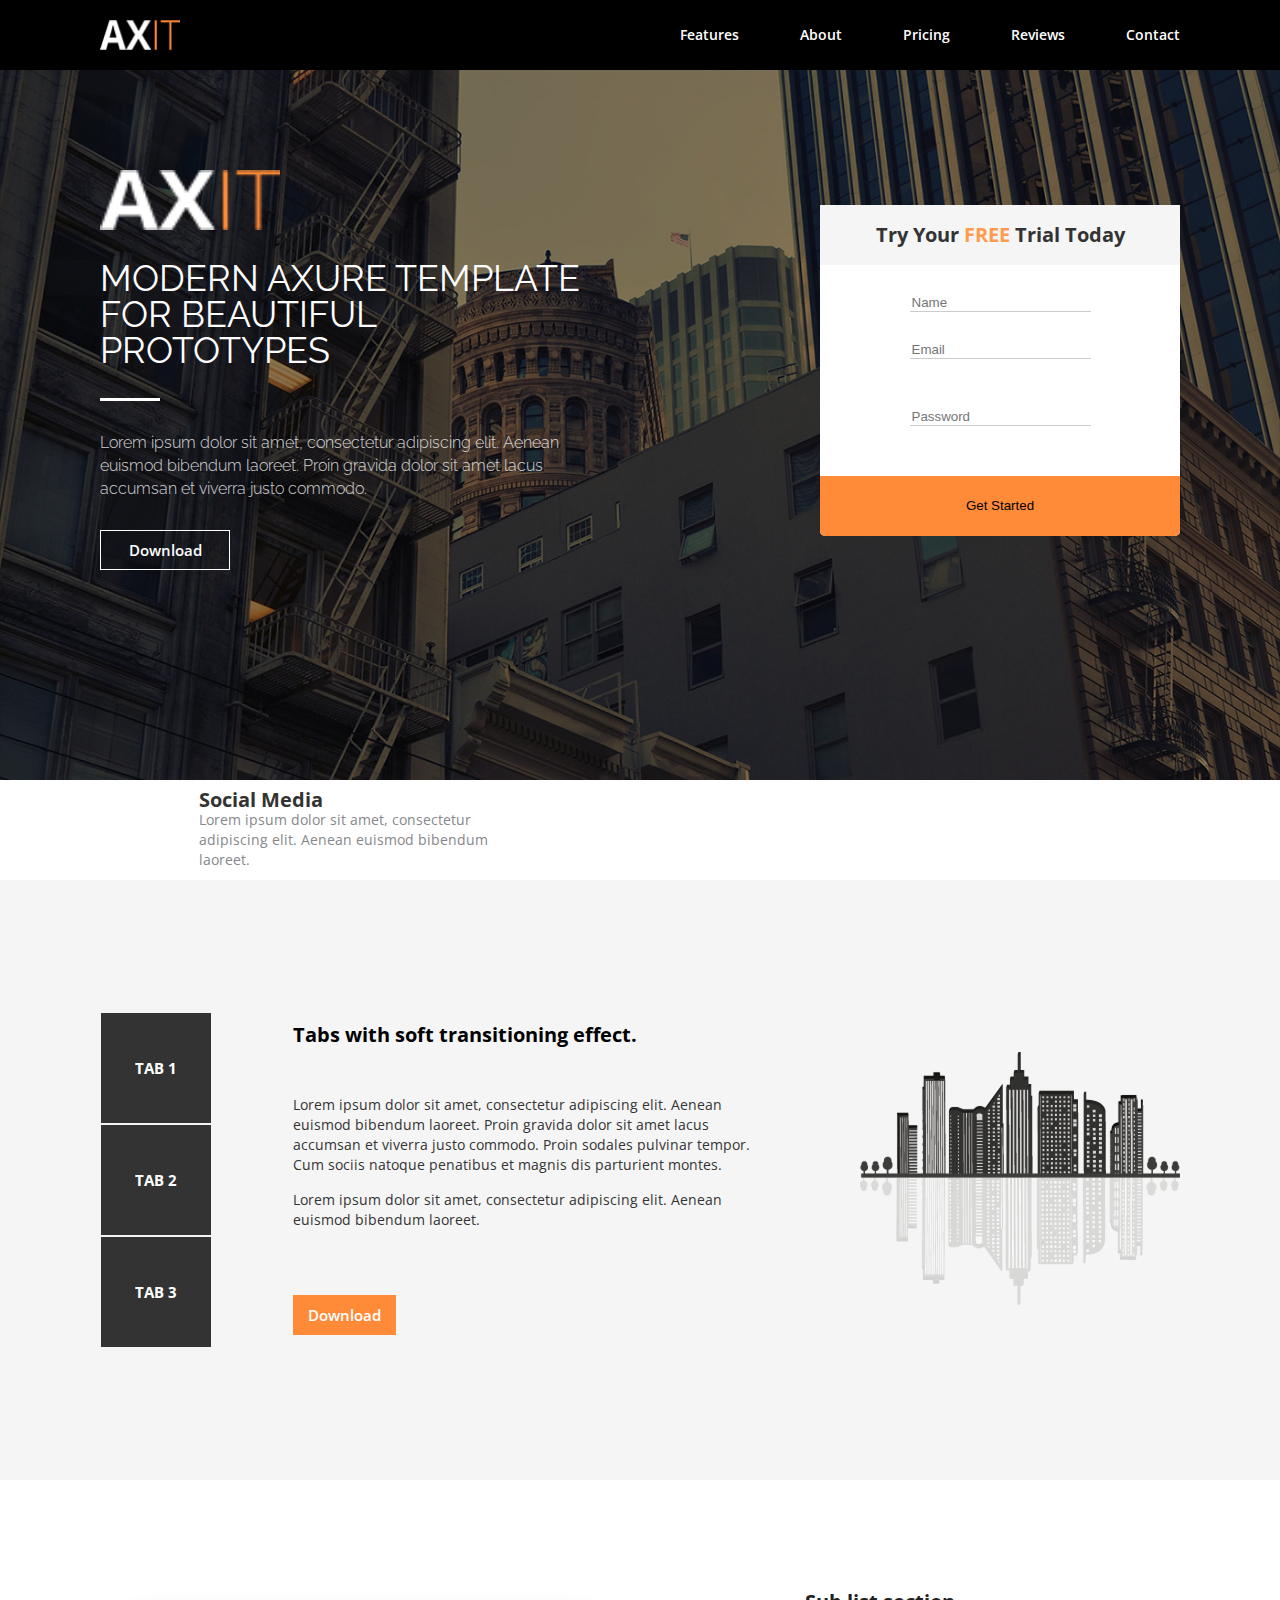
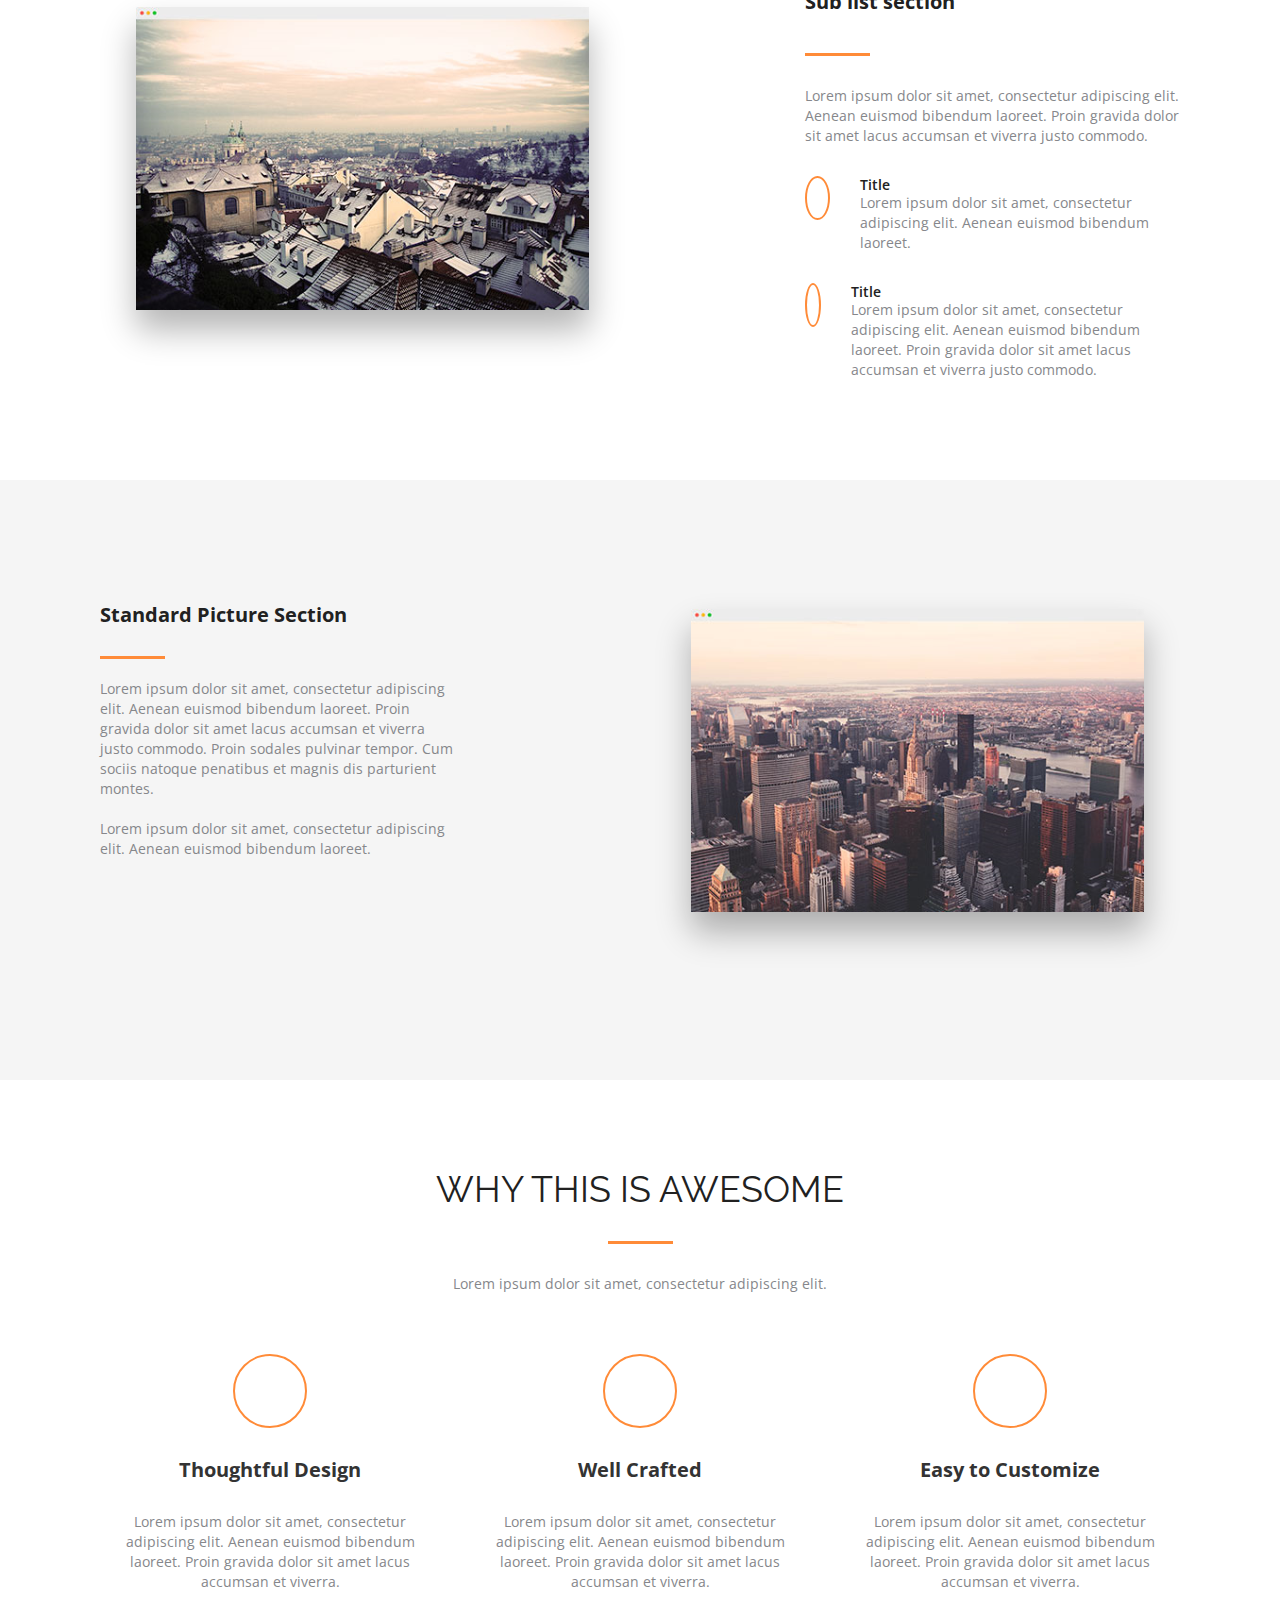
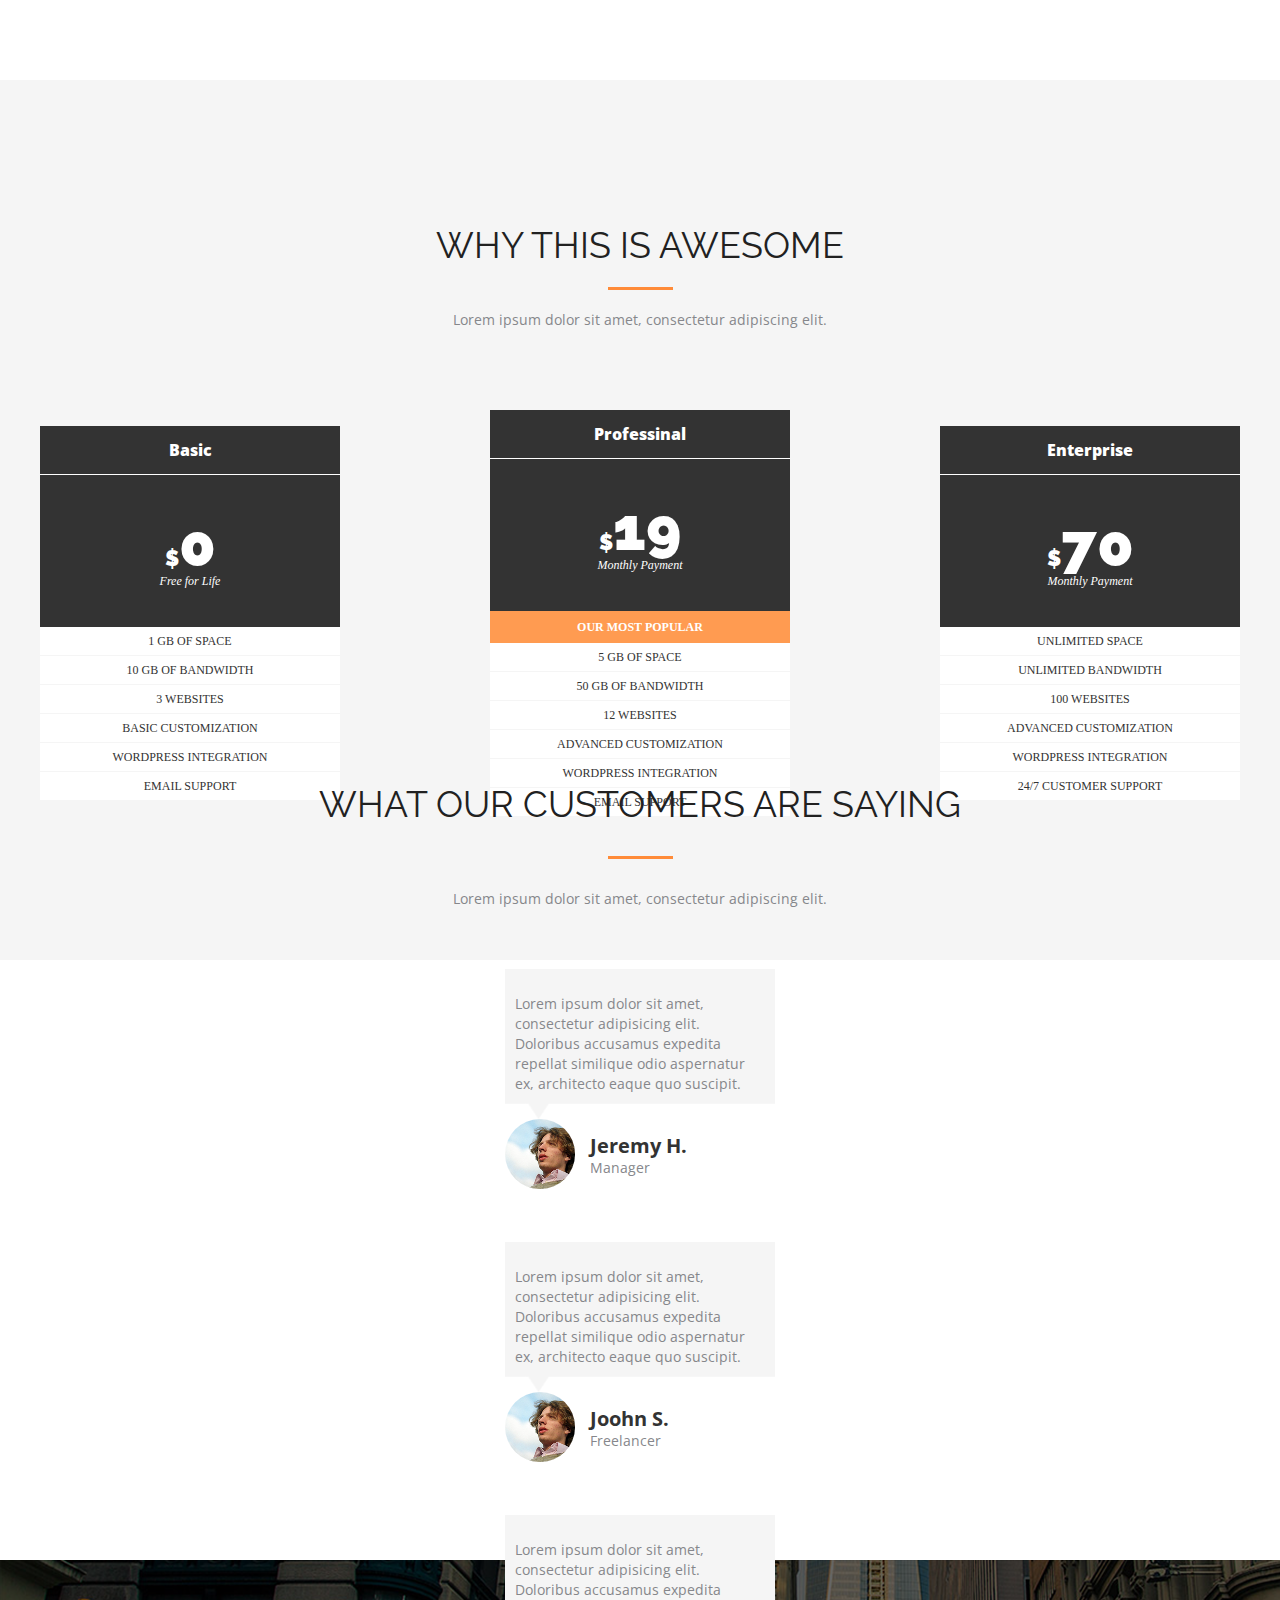
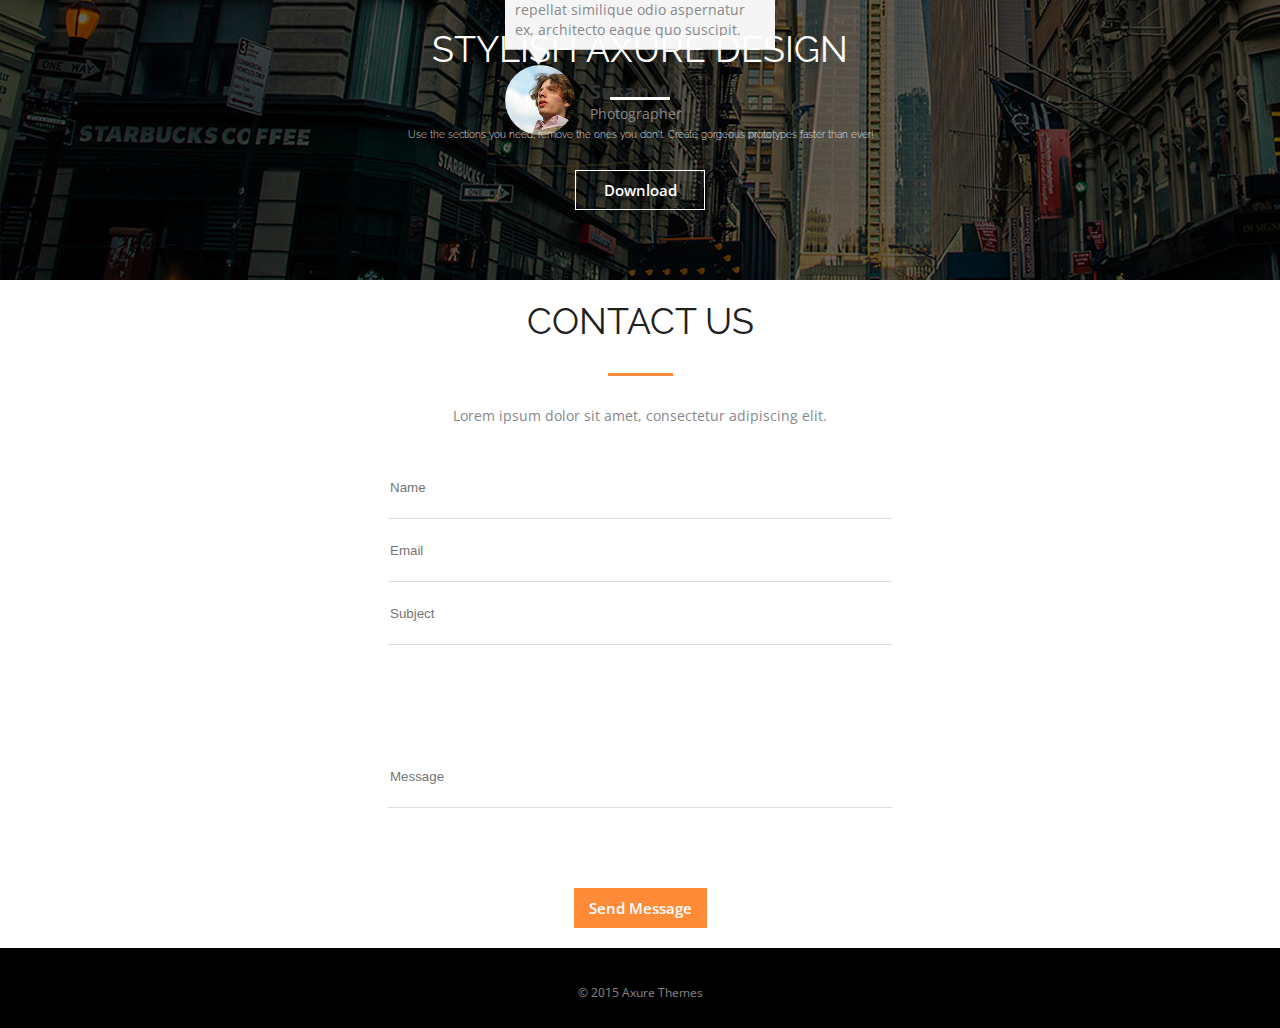
<file: middleExamPrep/index.html>
<!DOCTYPE html>
<html lang="en">

<head>
    <meta charset="UTF-8">
    <meta name="viewport" content="width=device-width, initial-scale=1.0">
    <link rel="stylesheet" href="./reset.css">
    <link rel="stylesheet" href="./style.css">
    <link rel="stylesheet" href="./media.css">

    <link rel="stylesheet" href="https://cdnjs.cloudflare.com/ajax/libs/font-awesome/6.5.2/css/all.min.css"
        integrity="sha512-SnH5WK+bZxgPHs44uWIX+LLJAJ9/2PkPKZ5QiAj6Ta86w+fsb2TkcmfRyVX3pBnMFcV7oQPJkl9QevSCWr3W6A=="
        crossorigin="anonymous" referrerpolicy="no-referrer" />
    <title>AXIT</title>
</head>

<body>
    <header>

        <nav class="navigation ">
            <div class="main-content-container">
                <div class="nav-container">
                    <img src="./assets/images/Logo (2).png" alt="" class="logo">
                    <ul class="navigation-ul">
                        <li class="nav-lis"> <a href="#">Features</a> </li>
                        <li class="nav-lis"><a href="#">About</a></li>
                        <li class="nav-lis"><a href="#">Pricing</a></li>
                        <li class="nav-lis"><a href="#">Reviews</a></li>
                        <li class="nav-lis"><a href="#">Contact</a></li>
                    </ul>
                </div>
            </div>
        </nav>




        <div class="header">
            <div class="main-container">
                <article class="hero-headings">
                    <img src="./assets/images/Logo (2).png" alt="" class="logo-hero-sec">
                    <h1 class="main-heading">MODERN AXURE TEMPLATE FOR BEAUTIFUL PROTOTYPES</h1>
                    <div class="line-item"></div>
                    <p class="hero-paragraph">Lorem ipsum dolor sit amet, consectetur adipiscing elit. Aenean
                        euismod bibendum laoreet. Proin gravida dolor sit amet lacus
                        accumsan et viverra justo commodo.</p>
                    <button class="download-btn">Download</button>

                </article>
                <article class="hero-inputs-free-trial">
                    <div class="inputs-container">
                        <h2 class="free-trial-h2"> Try Your <span class="word-cpecifik-style">FREE </span> Trial Today
                        </h2>
                        <input type="text" placeholder="Name" class="name">
                        <input type="text" placeholder="Email" class="email">
                        <input type="text" placeholder="Password" class="pass">
                        <button class="get-started">Get Started</button>
                    </div>
                </article>
            </div>
        </div>
    </header>
    <div class="hero-section-social-media">
        <div class="social-media-container">
            <div class="social-media-desc">
                <h5 class="soc-media-h5">Social Media</h5>
                <p class="soc-media-p">Lorem ipsum dolor sit amet, consectetur adipiscing elit.
                    Aenean euismod bibendum laoreet.</p>
            </div>
            <div class="social-media-icons">
                <i class="fa-brands fa-facebook-f"></i>
                <i class="fa-brands fa-twitter"></i>
                <i class="fa-brands fa-google-plus-g"></i>
                <i class="fa-brands fa-pinterest"></i>
                <i class="fa-brands fa-square-instagram"></i>
                <i class="fa-brands fa-stumbleupon"></i>
                <i class="fa-solid fa-wifi"></i>
            </div>

        </div>
    </div>
    <section class="section-2">
        <dic class="sec-2-container">
            <div class="tabs-container">
                <div class="square-tab">TAB 1</div>
                <div class="square-tab">TAB 2</div>
                <div class="square-tab">TAB 3</div>
            </div>
            <div class="desc-sec2-widh">
                <h4 class="second-sec-heading">Tabs with soft transitioning effect.</h4>
                <p class="second-sec-parag">Lorem ipsum dolor sit amet, consectetur adipiscing elit. Aenean euismod
                    bibendum laoreet. Proin gravida dolor sit amet lacus accumsan et viverra
                    justo commodo. Proin sodales pulvinar tempor. Cum sociis natoque
                    penatibus et magnis dis parturient montes.</p>
                <p class="second-sec-parag">Lorem ipsum dolor sit amet, consectetur adipiscing elit. Aenean euismod
                    bibendum laoreet.</p>
                <button class="download-second-sec">Download</button>
            </div>
            <div><img src="./assets/images/second-sec-img.png" alt=""></div>
        </dic>
    </section>

    <section class="third-sec">
        <div class="third-sec-container">
            <div class="img-cont">
                <img src="./assets/images/third-sec.png" alt="">
            </div>
            <div class="third-sec-desc">
                <h5 class="title-s3">Sub list section</h5>
                <div class="devider"></div>
                <p class="third-sec-p">
                    Lorem ipsum dolor sit amet, consectetur adipiscing elit. Aenean
                    euismod bibendum laoreet. Proin gravida dolor sit amet lacus
                    accumsan et viverra justo commodo.
                </p>
                <div class="s3-icon">
                    <div class="sircle">
                        <i class="fa-solid fa-cloud-arrow-up"></i>
                    </div>
                    <div class="title-p">
                        <h6 class="title-3s">Title</h6>
                        <p class="third-sec-p">Lorem ipsum dolor sit amet, consectetur adipiscing elit.
                            Aenean euismod bibendum laoreet.</p>
                    </div>
                </div>
                <div class="s3-icon">
                    <div class="sircle">
                        <i class="fa-solid fa-cloud-arrow-down"></i>
                    </div>
                    <div class="title-p">
                        <h6 class="title-3s">Title</h6>
                        <p class="third-sec-p">Lorem ipsum dolor sit amet, consectetur adipiscing elit.
                            Aenean euismod bibendum laoreet. Proin gravida dolor
                            sit amet lacus accumsan et viverra justo commodo.</p>
                    </div>
                </div>

            </div>
        </div>
    </section>
    <section class="forth">
        <div class="flex-start-needed">

            <div class="fourth-sec-des">

                <h5 class="s4-title">Standard Picture Section </h5>
                <div class="devider"></div>
                <p class="s4-p">
                    Lorem ipsum dolor sit amet, consectetur adipiscing elit. Aenean
                    euismod bibendum laoreet. Proin gravida dolor sit amet lacus accumsan
                    et viverra justo commodo. Proin sodales pulvinar tempor. Cum sociis
                    natoque penatibus et magnis dis parturient montes.

                </p>
                <p class="s4-p"> Lorem ipsum dolor sit amet, consectetur adipiscing elit. Aenean euismod
                    bibendum laoreet.</p>


            </div>
            <img src="./assets/images/fourth-sec.png" alt="">
        </div>
        </div>
    </section>
    <section class="fifth">

        <h3 class="fifth-s-h">why this is awesome</h3>
        <div class="devider"></div>
        <p class="s4-p">Lorem ipsum dolor sit amet, consectetur adipiscing elit.</p>
        <div class="fifth-sec-articles">
            <article class="fifth-s-a">
                <div class="sirce-fifth">
                    <i class="fa-regular fa-lightbulb  icon"></i>
                </div>
                <h5 class="art-heading">Thoughtful Design</h5>
                <p class="s4-p">Lorem ipsum dolor sit amet, consectetur adipiscing
                    elit. Aenean euismod bibendum laoreet. Proin gravida
                    dolor sit amet lacus accumsan et viverra.</p>
            </article>
            <article class="fifth-s-a">
                <div class="sirce-fifth">
                    <i class="fa-regular fa-keyboard  icon"></i>
                </div>
                <h5 class="art-heading">Well Crafted</h5>
                <p class="s4-p">Lorem ipsum dolor sit amet, consectetur adipiscing
                    elit. Aenean euismod bibendum laoreet. Proin gravida
                    dolor sit amet lacus accumsan et viverra.</p>
            </article>
            <article class="fifth-s-a">
                <div class="sirce-fifth">
                    <i class="fa-solid fa-bolt-lightning icon"></i>
                </div>
                <h5 class="art-heading">Easy to Customize</h5>
                <p class="s4-p">Lorem ipsum dolor sit amet, consectetur adipiscing
                    elit. Aenean euismod bibendum laoreet. Proin gravida
                    dolor sit amet lacus accumsan et viverra.</p>
            </article>
        </div>

    </section>


    <section class="sixth">
        <div class="center-it">
            <div class="sixt-cont">
                <div class="sep-wrap">
                    <h3 class="fifth-s-h">why this is awesome</h3>
                    <div class="devider"></div>
                    <p class="s4-p">Lorem ipsum dolor sit amet, consectetur adipiscing elit.</p>
                </div>
                <div class="articles-price-sec">
                    <article class="crads-article">
                        <div class="card">
                            <div class="title">
                                <h6>Basic</h6>
                            </div>
                            <div class="body">
                                <h6>$<span>0</span></h6>
                                <p>Free for Life</p>
                            </div>
                            <div class="footer">
                                <p>1 gb of space</p>
                                <p>10 gb of bandwidth</p>
                                <p>3 websites</p>
                                <p>Basic Customization</p>
                                <p>wordpress integration</p>
                                <p>email support</p>
                            </div>

                    </article>
                    <article class="crads-article">

                        <div class="card">
                            <div class="title">
                                <h6>Professinal</h6>
                            </div>
                            <div class="body">
                                <h6>$<span>19</span></h6>
                                <p>Monthly Payment</p>
                            </div>
                            <div class="inner_body">
                                <h5>our most popular</h5>
                            </div>
                            <div class="footer">
                                <p>5 gb of space</p>
                                <p>50 gb of bandwidth</p>
                                <p>12 websites</p>
                                <p>Advanced Customization</p>
                                <p>wordpress integration</p>
                                <p>email support</p>
                            </div>

                    </article>
                    <article class="crads-article">
                        <div class="card">
                            <div class="title">
                                <h6>Enterprise</h6>
                            </div>
                            <div class="body">
                                <h6>$<span>70</span></h6>
                                <p>Monthly Payment</p>
                            </div>
                            <div class="footer">
                                <p>unlimited space</p>
                                <p>unlimited bandwidth</p>
                                <p>100 websites</p>
                                <p>advanced Customization</p>
                                <p>wordpress integration</p>
                                <p>24/7 customer support</p>
                            </div>
                        </div>
                    </article>
                </div>
            </div>
        </div>
    </section>
    <section class="seventh fifth">


        <h3 class="fifth-s-h">What Our customers are saying</h3>
        <div class="devider"></div>
        <p class="s4-p">Lorem ipsum dolor sit amet, consectetur adipiscing elit.</p>
        <div class="fifth-sec-articles seventh-art">

            <article class="seventh-artic">
                <div class="message">
                    <p class="message-txt">
                        Lorem ipsum dolor sit amet,
                        consectetur adipisicing elit. Doloribus
                        accusamus expedita repellat similique
                        odio aspernatur ex, architecto eaque
                        quo suscipit.</p>
                </div>
                <div class="profile">
                    <div class="photo"><img src="./assets/images/avatar_2_u231 (1).png" alt=""></div>
                    <div class="profile-name-position">
                        <h5 class="name-person">Jeremy H.</h5>
                        <h6 class="position-person">Manager</h6>
                    </div>
                </div>
            </article>
            <article class="seventh-artic">
                <div class="message">
                    <p class="message-txt">
                        Lorem ipsum dolor sit amet,
                        consectetur adipisicing elit. Doloribus
                        accusamus expedita repellat similique
                        odio aspernatur ex, architecto eaque
                        quo suscipit.</p>
                </div>
                <div class="profile">
                    <div class="photo"><img src="./assets/images/avatar_2_u231 (1).png" alt=""></div>
                    <div class="profile-name-position">
                        <h5 class="name-person">Joohn S.</h5>
                        <h6 class="position-person">Freelancer</h6>
                    </div>
                </div>
            </article>
            <article class="seventh-artic">
                <div class="message">
                    <p class="message-txt">
                        Lorem ipsum dolor sit amet,
                        consectetur adipisicing elit. Doloribus
                        accusamus expedita repellat similique
                        odio aspernatur ex, architecto eaque
                        quo suscipit.</p>
                </div>
                <div class="profile">
                    <div class="photo"><img src="./assets/images/avatar_2_u231 (1).png" alt=""></div>
                    <div class="profile-name-position">
                        <h5 class="name-person">Susan W.</h5>
                        <h6 class="position-person">Photographer</h6>
                    </div>
                </div>
            </article>

        </div>


    </section>
    <section class="eight">
        <div class="eight-container">
            <h3 class="eight-s-h">STYLISH AXURE DESIGN</h3>
            <div class="line-item"></div>
            <p class="s8-p">Use the sections you need, remove the ones you don't. Create gorgeous prototypes faster than
                ever!</p>
            <button class="download-btn">Download</button>

        </div>
    </section>
    <section class="nine">
        <div class="nine-cont">
            <h3 class="fifth-s-h">CONTACT US</h3>
            <div class="devider"></div>
            <p class="s4-p">Lorem ipsum dolor sit amet, consectetur adipiscing elit.</p>
            <div class="input-fields">
                <div class="first-three-inputs">
                    <input type="text" placeholder="Name">
                    <input type="text" placeholder="Email">

                    <input type="text" placeholder="Subject">
                </div>
                <div class="message-input-contactS">
                    <input type="text" placeholder="Message">
                </div>
            </div>
            <button class="download-second-sec">Send Message</button>
        </div>

    </section>
    <footer class="offic-footer">
        <div class="soc-media-foot">
            <i class="fa-brands fa-facebook-f"></i>
            <i class="fa-brands fa-twitter"></i>
            <i class="fa-brands fa-google-plus-g"></i>
            <i class="fa-brands fa-pinterest"></i>
            <i class="fa-brands fa-square-instagram"></i>
            <i class="fa-brands fa-stumbleupon"></i>
            <i class="fa-solid fa-wifi"></i>
        </div>
        <p class="foot-p">© 2015 Axure Themes</p>

    </footer>
</body>

</html>
</file>
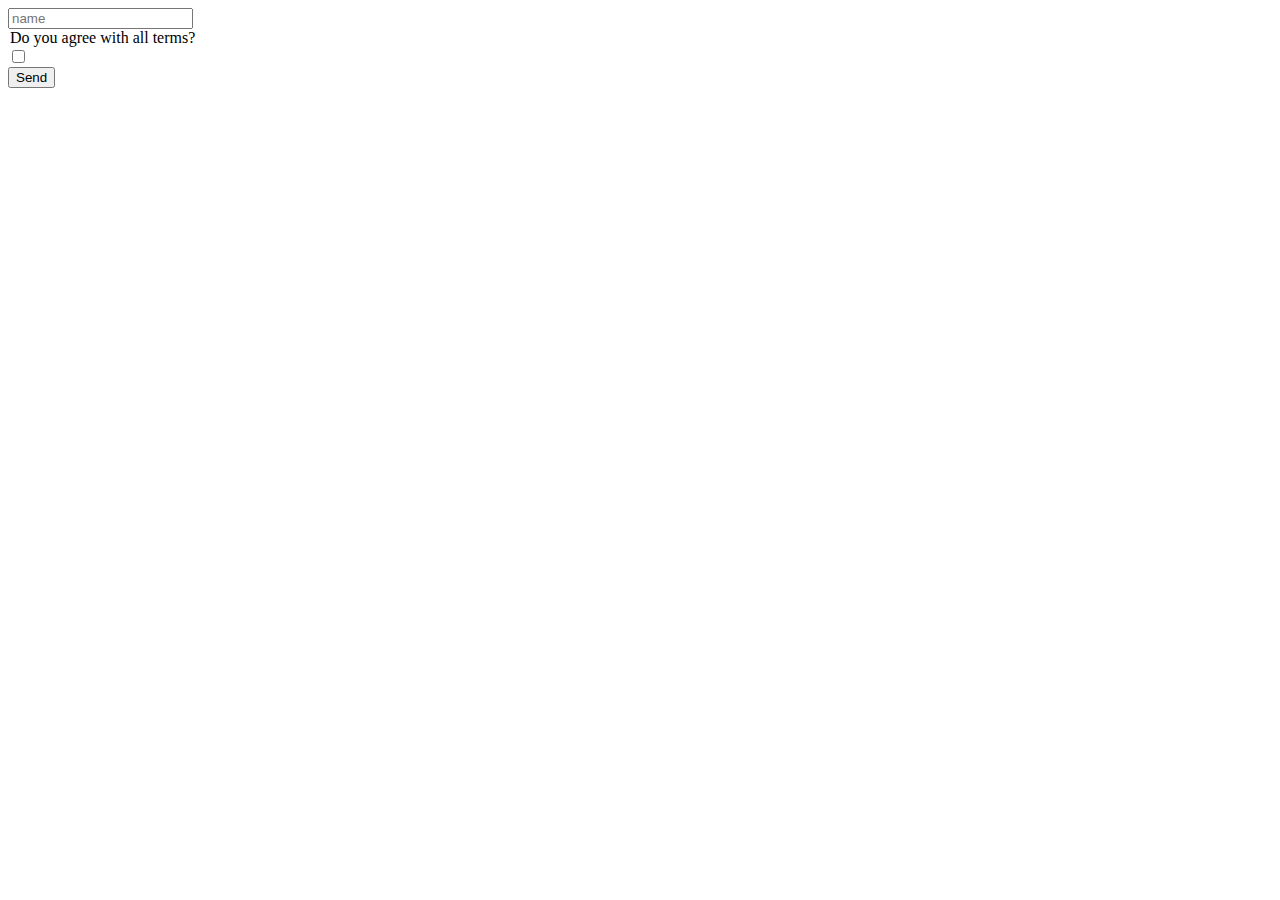
<file: html/form.html>
<!DOCTYPE html>
<html lang="en">
<head>
    <meta charset="UTF-8">
    <meta name="viewport" content="width=device-width, initial-scale=1.0">
    <title>Document</title>
</head>
<body>
    <form action="#">
        <input  type="text" placeholder="name">

        <legend>Do you agree with all terms?</legend>
        <input type="checkbox"><br/>

        <button>Send</button>
    </form>
</body>
</html>
</file>
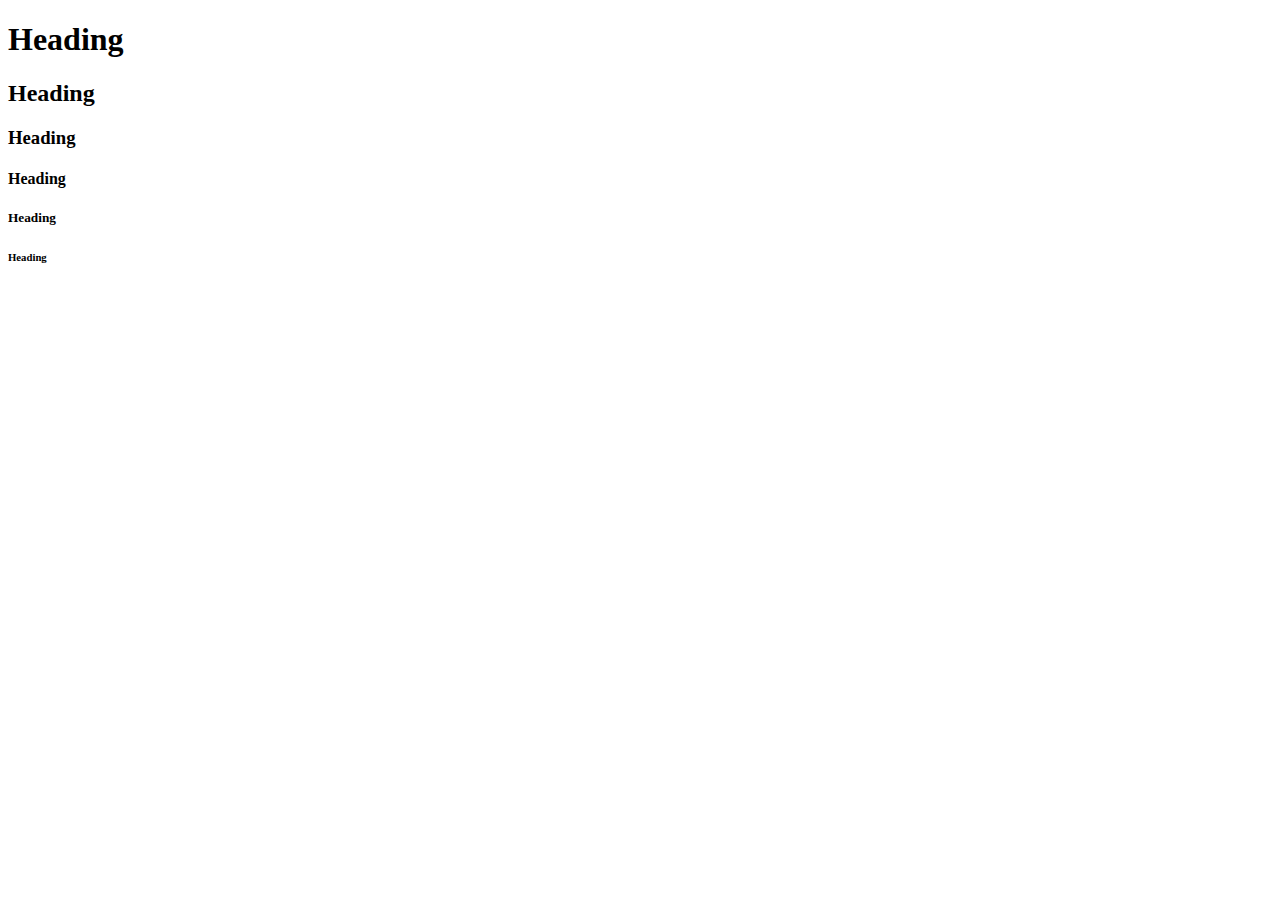
<file: html/headers copy.html>
<!DOCTYPE html>
<html lang="en">
<head>
    <meta charset="UTF-8">
    <meta name="viewport" content="width=device-width, initial-scale=1.0">
    <title>Heading</title>
</head>
<body>
    <h1>Heading</h1>
    <h2>Heading</h2>
    <h3>Heading</h2>
    <h4>Heading</h2>
    <h5>Heading</h2>
    <h6>Heading</h2>
    

</body>
</html>
</file>
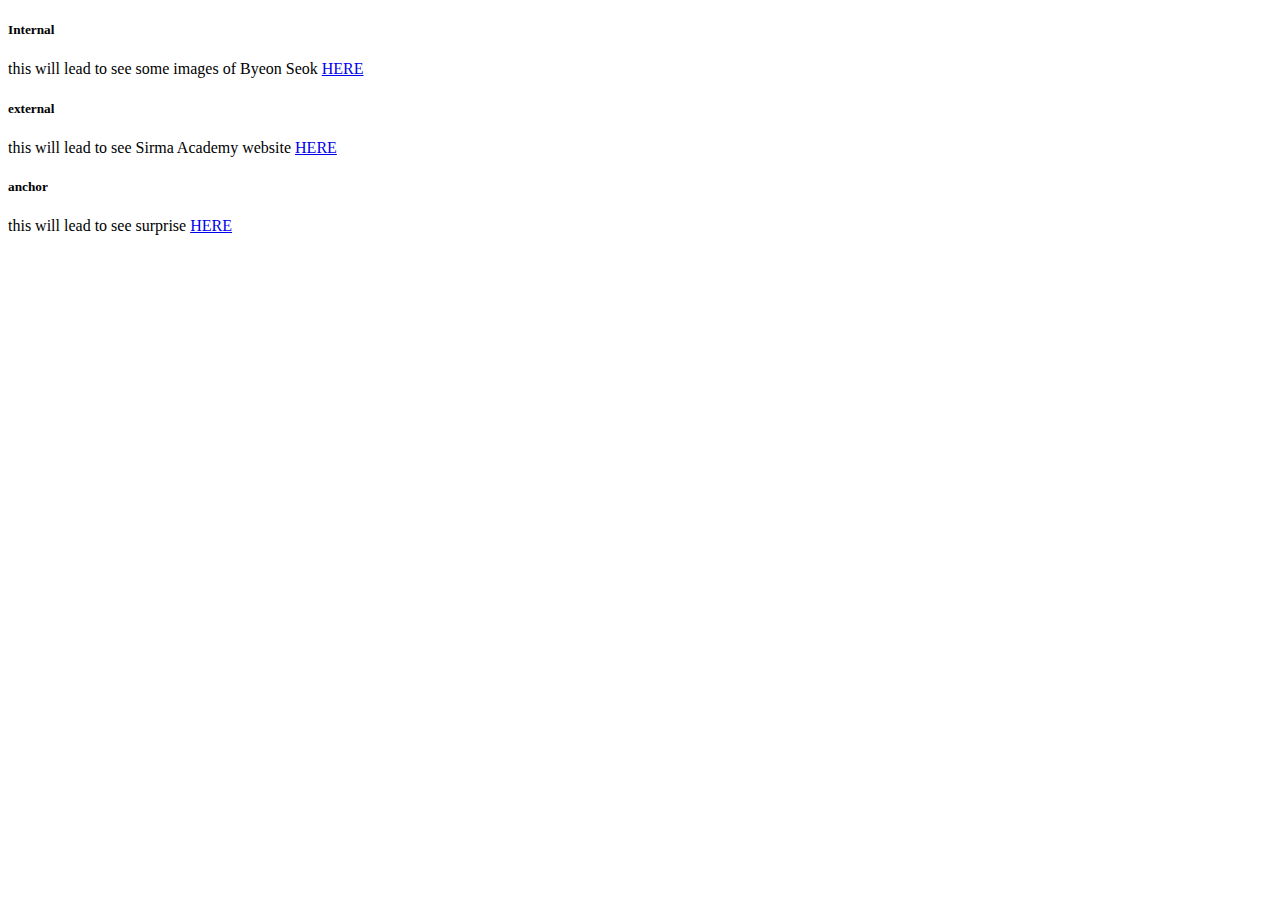
<file: html/links.html>
<!DOCTYPE html>
<html lang="en">
<head>
    <meta charset="UTF-8">
    <meta name="viewport" content="width=device-width, initial-scale=1.0">
    <title>links</title>
</head>
<body>
    <h5>Internal</h5>
    <p>this will lead to see some images of Byeon Seok <a href="./images.html" > HERE </a></p>
    <h5>external</h5>
    <p>this will lead to see Sirma Academy website <a href="https://careers.sirma.com/" target="_blank"> HERE </a></p>

    <h5>anchor</h5>
    <p>this will lead to see surprise <a  href="https://encrypted-tbn0.gstatic.com/images?q=tbn:ANd9GcQGXro97tTA2pO8S_7ziUWnowdHOyVz-3w1lg&s" target="_blank"> HERE </a></p>

</body>
</html>
</file>
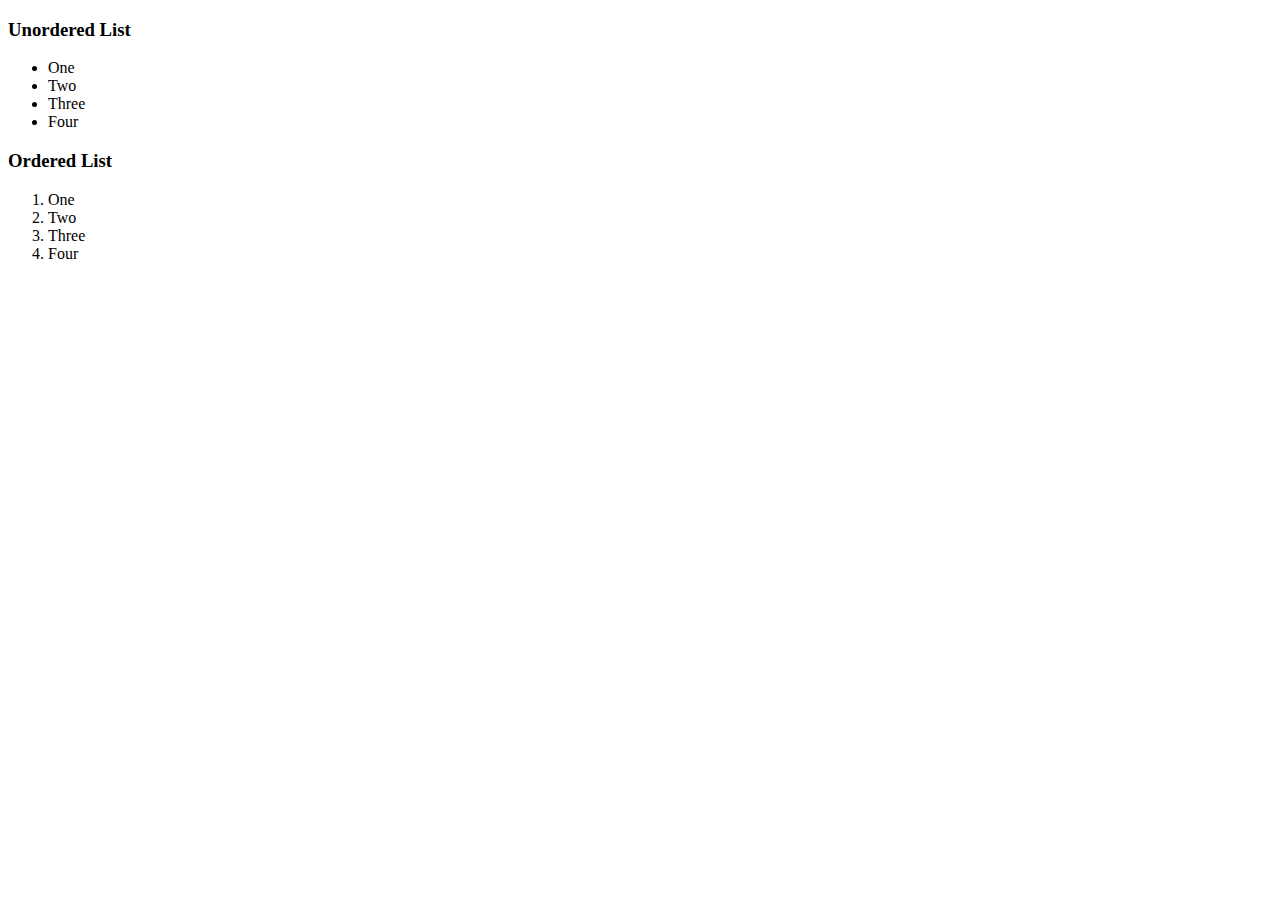
<file: html/nested-lists.html>
<!DOCTYPE html>
<html lang="en">
<head>
    <meta charset="UTF-8">
    <meta name="viewport" content="width=device-width, initial-scale=1.0">
    <title>Document</title>
</head>
<body>
    <h3>Unordered List</h3>
    <ul>
        <li>One</li>
        <li>Two</li>
        <li>Three</li>
        <li>Four</li>
    </ul>
    <h3>Ordered List</h3>

    <ol>
        <li>One</li>
        <li>Two</li>
        <li>Three</li>
        <li>Four</li>
    </ol>
</body>
</html>
</file>
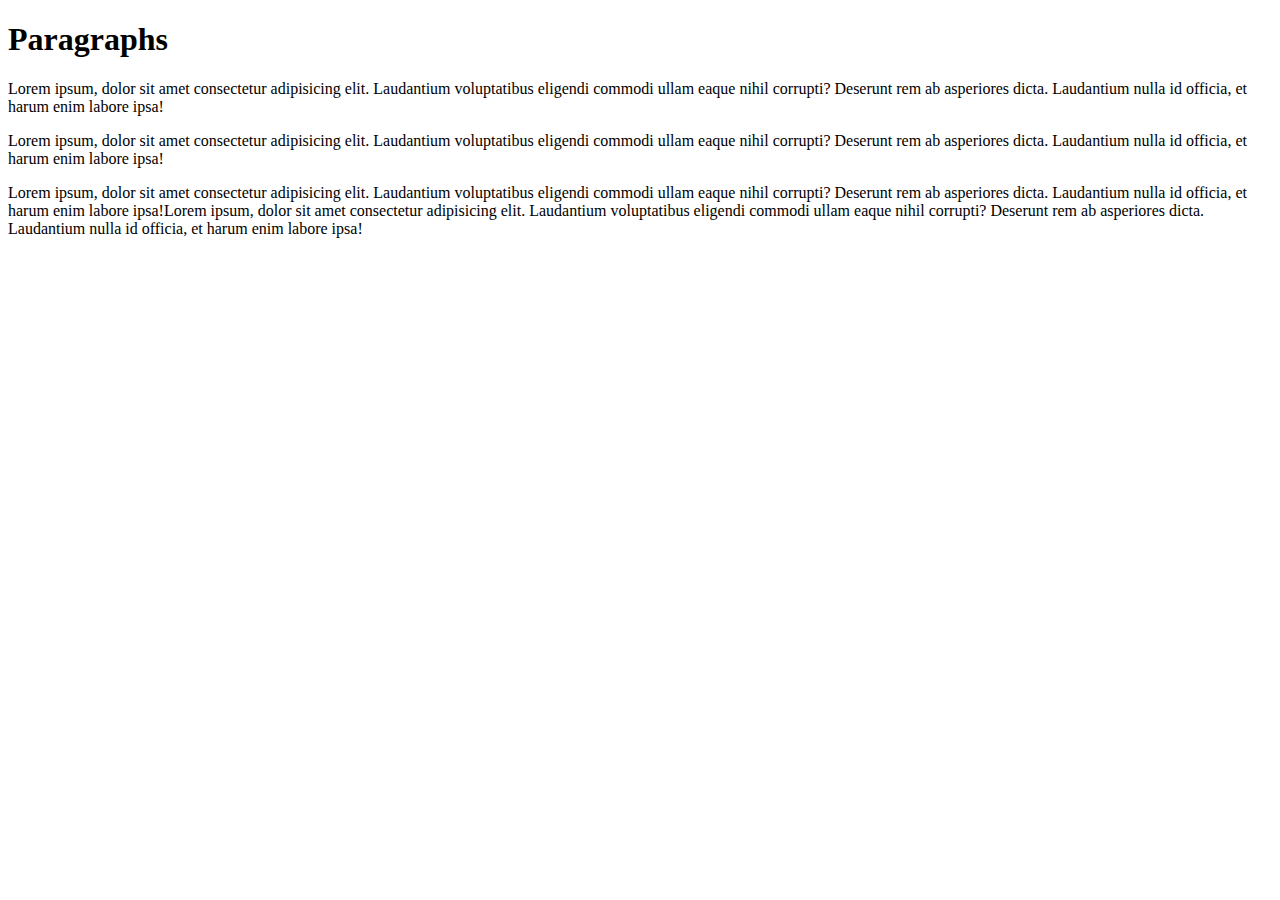
<file: html/paragraphs.html>
<!DOCTYPE html>
<html lang="en">

<head>
    <meta charset="UTF-8">
    <meta name="viewport" content="width=device-width, initial-scale=1.0">
    <title>Paragraphs</title>
</head>

<body>
    <h1>Paragraphs</h1>

    <p>Lorem ipsum, dolor sit amet consectetur adipisicing elit. Laudantium voluptatibus eligendi
        commodi ullam eaque nihil corrupti? Deserunt rem ab asperiores dicta.
        Laudantium nulla id officia, et harum enim labore ipsa!</p>
    <p>Lorem ipsum, dolor sit amet consectetur adipisicing elit. Laudantium voluptatibus eligendi
        commodi ullam eaque nihil corrupti? Deserunt rem ab asperiores dicta.
        Laudantium nulla id officia, et harum enim labore ipsa!</p>
    <p>Lorem ipsum, dolor sit amet consectetur adipisicing elit. Laudantium voluptatibus eligendi
        commodi ullam eaque nihil corrupti? Deserunt rem ab asperiores dicta.
        Laudantium nulla id officia, et harum enim labore ipsa!Lorem ipsum, dolor sit amet consectetur adipisicing elit. Laudantium voluptatibus eligendi
        commodi ullam eaque nihil corrupti? Deserunt rem ab asperiores dicta.
        Laudantium nulla id officia, et harum enim labore ipsa!</p>


</body>

</html>
</file>
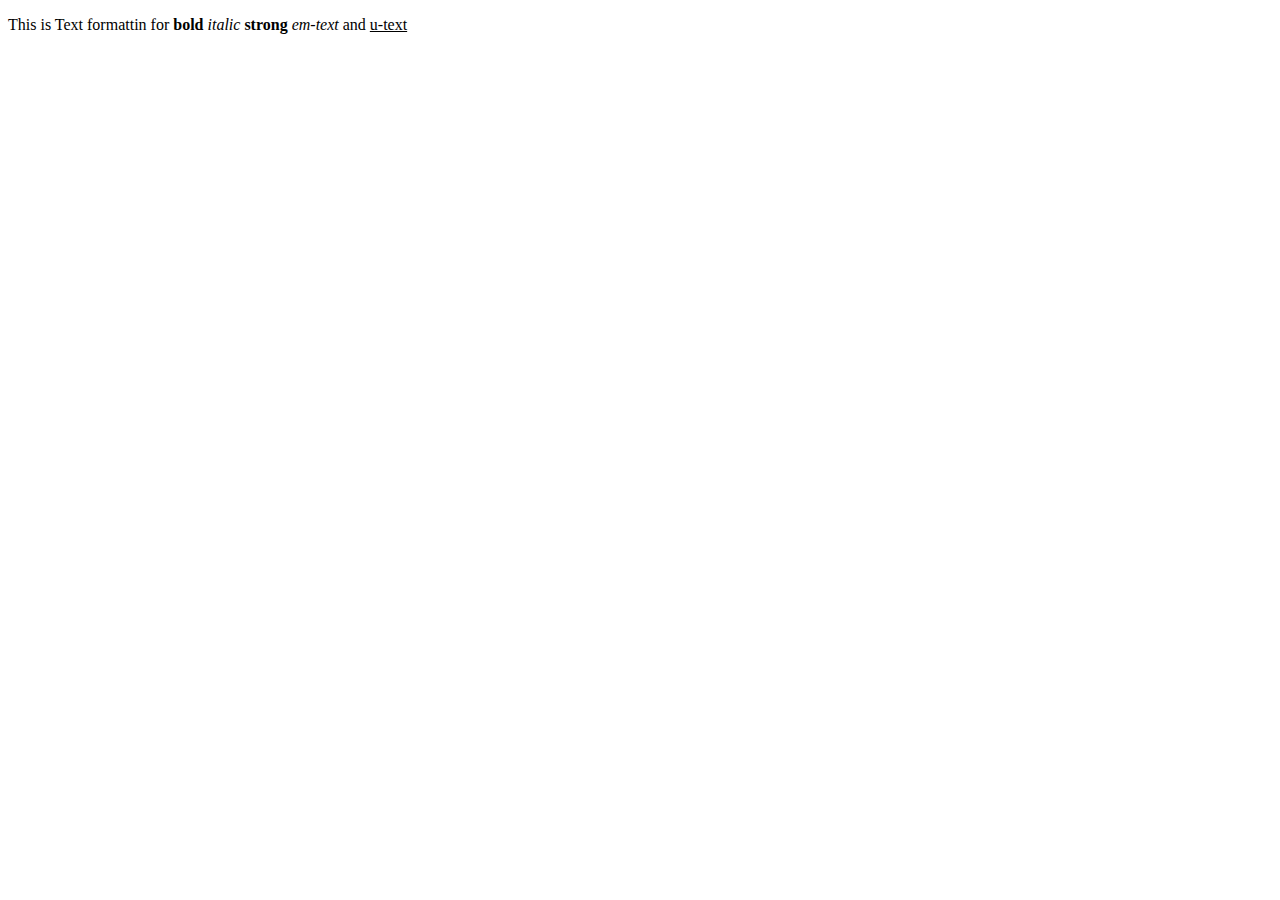
<file: html/text-formatting.html>
<!DOCTYPE html>
<html lang="en">
<head>
    <meta charset="UTF-8">
    <meta name="viewport" content="width=device-width, initial-scale=1.0">
    <title>text-formatting</title>
</head>
<body>
    <p>This is Text formattin for <b>bold</b> <i>italic</i> <strong>strong</strong> <em>em-text</em> and <u>u-text</u></p>
</body>
</html>
</file>
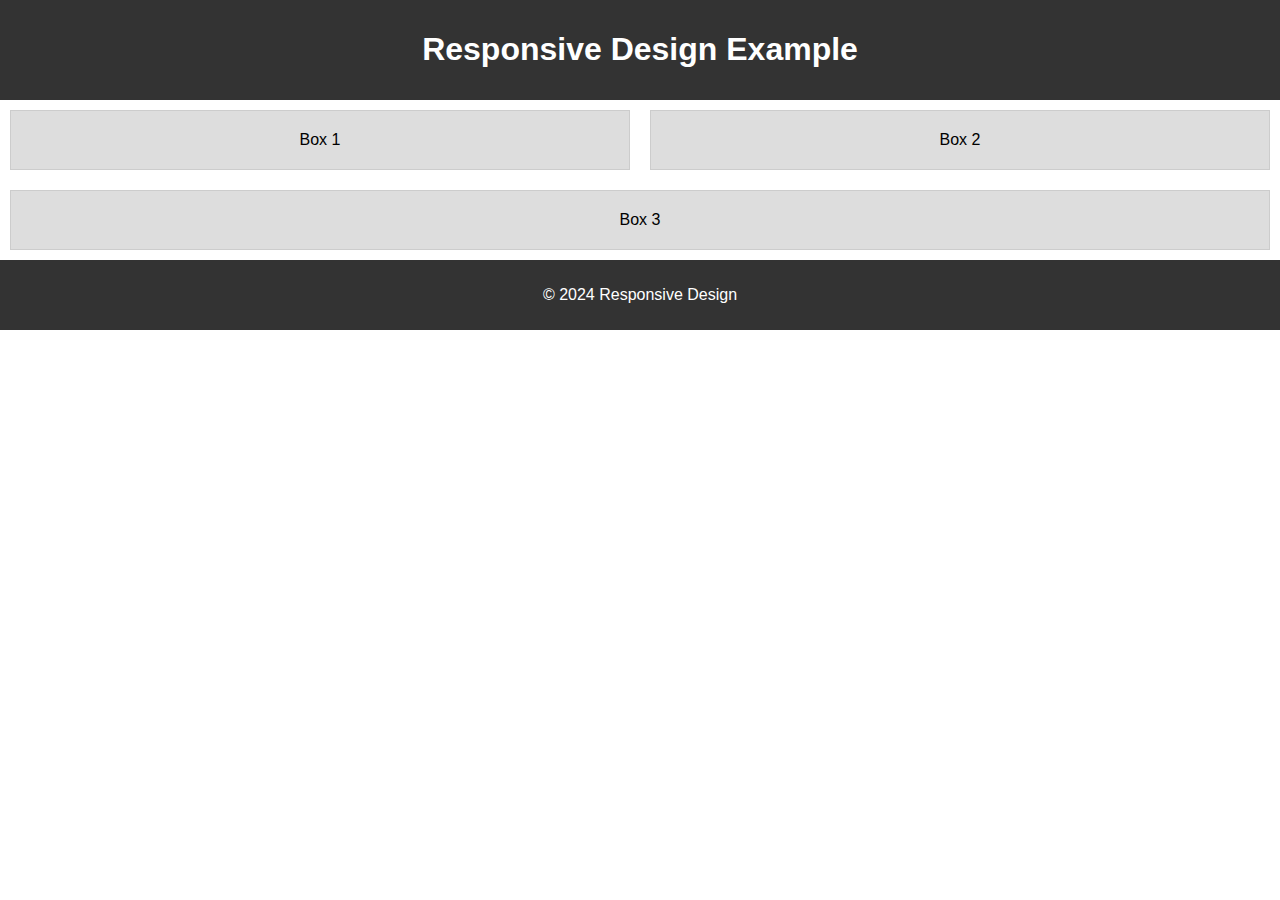
<file: mediaQueries/inde.html>
<!DOCTYPE html>
<html lang="en">
<head>
    <meta charset="UTF-8">
    <meta name="viewport" content="width=device-width, initial-scale=1.0">
    <title>Responsive Design with Media Queries</title>
    <link rel="stylesheet" href="index.css">
</head>
<body>
    <header>
        <h1>Responsive Design Example</h1>
    </header>
    <div class="container">
        <div class="box">Box 1</div>
        <div class="box">Box 2</div>
        <div class="box">Box 3</div>
    </div>
    <footer>
        <p>&copy; 2024 Responsive Design</p>
    </footer>
</body>
</html>
</file>
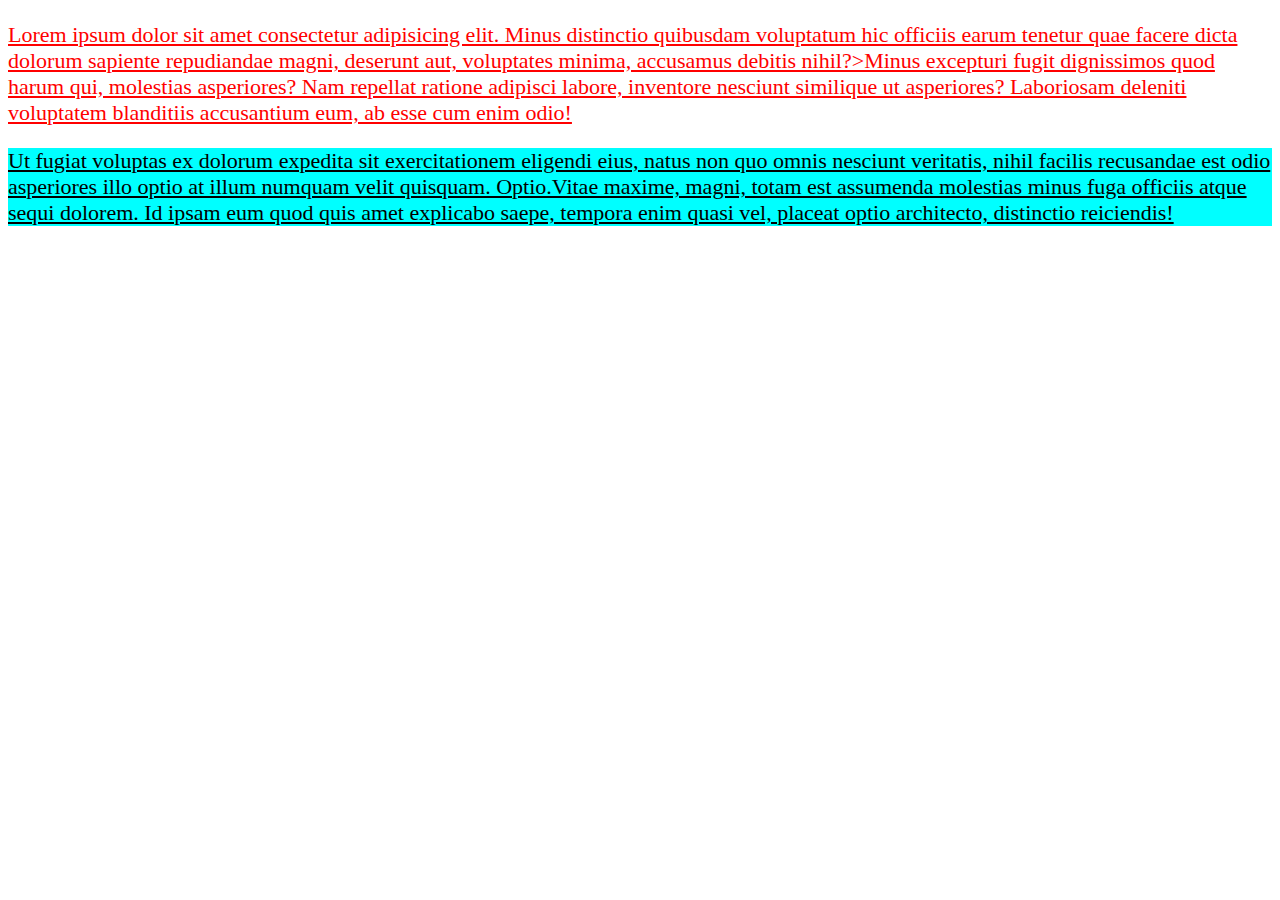
<file: css-selectors/slass-selectors/class-selectors.html>
<!DOCTYPE html>
<html lang="en">
<head>
    <meta charset="UTF-8">
    <meta name="viewport" content="width=device-width, initial-scale=1.0">
    <link rel="stylesheet" href="./class-selectors.css">
</head>
<body>
    <p class="red common-style">Lorem ipsum dolor sit amet consectetur adipisicing elit. Minus distinctio quibusdam voluptatum hic officiis earum tenetur quae facere dicta dolorum sapiente repudiandae magni, deserunt aut, voluptates minima, accusamus debitis nihil?>Minus excepturi fugit dignissimos quod harum qui, molestias asperiores? Nam repellat ratione adipisci labore, inventore nesciunt similique ut asperiores? Laboriosam deleniti voluptatem blanditiis accusantium eum, ab esse cum enim odio!</p>

    <p class="blue common-style">Ut fugiat voluptas ex dolorum expedita sit exercitationem eligendi eius, natus non quo omnis nesciunt veritatis, nihil facilis recusandae est odio asperiores illo optio at illum numquam velit quisquam. Optio.Vitae maxime, magni, totam est assumenda molestias minus fuga officiis atque sequi dolorem. Id ipsam eum quod quis amet explicabo saepe, tempora enim quasi vel, placeat optio architecto, distinctio reiciendis!</p>
</body>
</html>
</file>
<file: middleExamPrep/style.css>
@import url('https://fonts.googleapis.com/css2?family=Raleway:ital,wght@0,100..900;1,100..900&display=swap');
@import url('https://fonts.googleapis.com/css2?family=Open+Sans:ital,wght@0,300..800;1,300..800&family=Raleway:ital,wght@0,100..900;1,100..900&display=swap');


/* body {
    max-width: 1400px;
    background-color: aliceblue;
} */



.main-container {
    /* max-width: 1400px; */
    padding: 0 100px;

    height: 600px;
    /* padding: 120px 0;    */
    margin: 0 auto;
    display: flex;
    justify-content: space-between;
    align-items: center;
    flex-wrap: wrap;


}

/* ----------------------------navigation------------------------- */
.navigation {
    width: 100%;
    height: 70px;
    background-color: black;
    color: white;
}

.main-content-container {
    max-width: 1400px;
    margin: auto;
    display: flex;
    flex-wrap: wrap;
    justify-content: space-around;
    align-items: center;
    height: 70px;

}

.nav-container {
    padding: 0 100px;
    width: 1400px;
    display: flex;
    flex-wrap: wrap;
    justify-content: space-between;
    align-items: center;
    height: 70px;
}

.navigation-ul {
    width: 500px;
    display: flex;
    justify-content: space-between;
    flex-wrap: wrap;


}

ul li a {
    font-size: 14px;
    color: #ffffff;
    font-weight: 600;
    font-family: "Open Sans";
}

.logo {

    width: 80px;
    height: 30px
}

/* ----------------------------hero section ------------------------- */
header {}

.header {
    max-width: 1400px;
    margin: auto;
    height: 710px;
    background-color: black;
    background-image: url(./assets/images/hero-img.png);
    background-position: center;
    color: #ffffff;
    background-size: cover;
    background-repeat: no-repeat;
}

.main-heading {
    font-size: 36px;
    color: #ffffff;
    font-family: "Raleway";
}

.logo-hero-sec {
    width: 180px;
    height: 60px
}


.social-media-container {
    margin: auto;
    max-width: 1400px;
    padding: 0px 100px;
    display: flex;
}

.line-item {
    border-top: 3px solid #fff;
    width: 60px;
}

.hero-headings {
    display: flex;
    flex-direction: column;
    align-items: flex-start;
    gap: 30px;
    width: 45%;
}

.hero-paragraph {
    opacity: 0.800;
    font-size: 16px;
    line-height: 23px;
    color: #ffffff;
    font-weight: 300;
    font-family: "Raleway";
}

.download-btn {
    width: 130px;
    height: 40px;
    border: 1px solid white;
    background-color: transparent;
    font-size: 15px;
    color: #ffffff;
    font-weight: 600;
    font-family: "Open Sans";

}

/* ----------------------------freee trial article in hero sec ------------------------- */

.hero-inputs-free-trial {
    border-radius: 5px;
    width: 360px;
    background-color: white;
    text-align: center;
}

.free-trial-h2 {
    padding: 20px;
    background-color: #f5f5f5;
    font-size: 20px;
    color: #333333;
    font-weight: 700;
    font-family: "Open Sans";
}

.word-cpecifik-style {
    color: #ff9b51;
}

.inputs-container input {
    border: none;
    border-bottom: 1px solid #ccc;
    padding-top: 30px;
}

.inputs-container input:nth-last-of-type(1) {

    padding-top: 50px;
    margin-bottom: 50px;
}

.get-started {
    background: orange;
    width: 100%;
    height: 60px;
    background-color: #ff8b38;
    border: none;
    border-bottom-left-radius: 5px;
    border-bottom-right-radius: 5px;
}

/* ----------------------------hero footer social media ------------------------- */

.hero-section-social-media {
    height: 100px;
    background-color: #fff;
}

.social-media-container {
    height: 100px;
    padding: 0px 100px;
    display: flex;
    justify-content: space-around;
    align-items: center;

}

.social-media-desc {
    width: 30%;
}

.soc-media-h5 {
    font-size: 20px;
    color: #333333;
    font-weight: 700;
    font-family: "Open Sans";
}

.soc-media-p {
    font-size: 14px;
    line-height: 20px;
    color: #86878b;
    font-weight: 400;
    font-family: "Open Sans";
}

.social-media-icons {
    display: flex;
    gap: 60px;
    font-size: 46px;
    opacity: 0.522;
    color: #86878b;
}

/* ----------------------------second section  ------------------------- */

.section-2 {
    margin: auto;
    max-width: 1400px;
    height: 600px;
    background-color: #f5f5f5;
    display: flex;
    align-items: center;
    justify-content: space-between;


}

.sec-2-container {
    padding: 0px 100px;
    background-color: #f5f5f5;
    display: flex;
    align-items: center;
    justify-content: space-between;
}

.tabs-container {
    display: flex;
    flex-direction: column;

}

.square-tab {
    display: flex;
    justify-content: center;
    align-items: center;
    border: #f5f5f5 1px solid;
    width: 110px;
    height: 110px;
    background-color: #333333;
    text-transform: uppercase;
    font-size: 15px;
    line-height: 20px;
    color: #ffffff;
    font-weight: 700;
    font-family: "Open Sans";

}

.square-tab:hover {
    background-color: #ff8b38;
}

.desc-sec2-widh {
    /* width: 340px; */
    width: 45%;
}

.second-sec-heading {

    font-size: 20px;
    color: #000000;
    font-weight: 700;
    font-family: "Open Sans";
    padding-bottom: 50px;

}

.second-sec-parag {
    padding-bottom: 15px;
    font-size: 14px;
    line-height: 20px;
    color: #333333;
    font-weight: 400;
    font-family: "Open Sans";
}

.download-second-sec {
    padding: 10px 15px;
    margin-top: 50px;
    font-size: 15px;
    line-height: 20px;
    color: #ffffff;
    font-weight: 600;
    font-family: "Open Sans";
    background-color: #ff8b38;
    border: none;
}

/* ----------------------------third section  ------------------------- */

.third-sec {
    margin: auto;
    max-width: 1400px;
    height: 600px;
    background-color: #fff;
    display: flex;
    flex-direction: row;
    justify-content: space-between;
    gap: 180px;
    align-items: center;

}

.third-sec-container {
    padding: 0px 100px;
    display: flex;
    flex-direction: row;
    justify-content: space-between;
    gap: 180px;
    align-items: center;
}

.img-cont {
    /* boxshadow */
}

.third-sec-desc {

    display: flex;
    flex-direction: column;
    align-items: flex-start;
    gap: 30px;



}

.title-s3 {
    font-size: 20px;
    line-height: 43px;
    color: #212121;
    font-weight: 700;
    font-family: "Open Sans";
    text-align: center;
}

.devider {
    border-top: 3px solid #ff8b38;
    width: 65px;
}

.sircle {
    display: flex;
    align-items: center;
    text-align: center;
    width: 40px;
    height: 40px;
    border: 2px solid #ff8b38;
    border-radius: 50%;
    align-items: center;
}

.fa-cloud-arrow-up,
.fa-cloud-arrow-down {
    padding: 5px;
    margin: auto;
    align-items: center;
    align-self: center;
    color: #ff8b38;
}

.s3-icon {
    display: flex;
    flex-direction: row;
    gap: 30px;

}

.third-sec-p {
    font-size: 14px;
    line-height: 20px;
    color: #86878b;
    font-weight: 400;
    font-family: "Open Sans";
}

.title-3s {
    font-size: 14px;
    line-height: 17px;
    color: #212121;
    font-weight: 600;
    font-family: "Open Sans";
}

/* ----------------------------fourth section  ------------------------- */

.forth {
    margin: auto;
    max-width: 1400px;
    height: 600px;
    background-color: #f5f5f5;
    display: flex;
    align-items: center;
    justify-content: space-between;
    gap: 120px
}

.fourth-sec-des {
    display: flex;
    flex-direction: column;
    gap: 20px;

}

.s4-title {
    font-size: 20px;
    line-height: 43px;
    color: #212121;
    font-weight: 700;
    font-family: "Open Sans";
}

.s4-p {
    font-size: 14px;
    line-height: 20px;
    color: #86878b;
    font-weight: 400;
    font-family: "Open Sans";
}

.flex-start-needed {
    display: flex;
    padding: 0px 100px;
    gap: 201px;

}

/* ----------------------------fifth section  ------------------------- */

.fifth {
    margin: auto;
    max-width: 1400px;
    padding: 0px 100px;
    height: 600px;
    background-color: #fff;
    text-align: center;
    display: flex;
    flex-direction: column;
    align-items: center;
    justify-content: center;
    gap: 30px
}

.fifth-s-h {
    text-transform: uppercase;
    font-size: 36px;
    line-height: 43px;
    color: #212121;
    font-weight: 400;
    font-family: "Raleway";
    text-align: center;
}

.fifth-sec-articles {
    display: flex;
    flex-direction: row;
    gap: 30px;
    margin-top: 30px;

}

.fifth-s-a {
    display: flex;
    justify-content: center;
    align-items: center;
    flex-direction: column;
    gap: 30px;

}

.sirce-fifth {
    display: flex;
    justify-content: center;
    align-items: center;
    text-align: center;
    width: 70px;
    height: 70px;
    border: 2px solid #ff8b38;
    border-radius: 50%;

}

.icon {
    color: #ff8b38
}

.art-heading {
    font-size: 20px;
    line-height: 24px;
    color: #333333;
    font-weight: 700;
    font-family: "Open Sans";
    text-align: center;
}

/* ----------------------------sixt section  ------------------------- */

.sixth {
    height: 880px;
    background-color: #f5f5f5;
    max-width: 1400px;
    margin: auto;
}

.sixt-cont {
    padding: 0 100px;

    align-items: center;
    margin: auto;
    display: flex;
    flex-direction: column;
    gap: 80px;
}

.center-it {
    display: flex;
    justify-content: center;
    align-items: center;
    height: 880px;
}

.sep-wrap {
    display: flex;
    flex-direction: column;
    justify-content: center;
    align-items: center;
    gap: 20px;

}

.articles-price-sec {
    display: flex;
    justify-content: space-between;
    align-items: center;
    width: 1200px;
}

.card {
    width: 300px;
    margin: auto;
    text-align: center;
    background: #fff;
}

.title {
    background: #333333;
    border-bottom: 1px solid #fff;
}

.card .title h6 {
    color: #fff;
    font-size: 16px;
    padding: 16px 0;
    font-weight: 800;
    font-family: 'Open Sans', sans-serif;
}

.card .body {
    background: #333333;
    border-bottom: 3px solid #ff9b51;
    color: white;
    padding: 40px 0;
}

.card .body h6 {
    font-style: bold;
    font-family: 'Raleway', sans-serif;
    font-size: 22px;
    font-weight: 900;
    color: #fff;
}

.card .body span {
    font-style: bold;
    font-family: 'Raleway', sans-serif;
    font-size: 60px;
    font-weight: 900;
}

.card .body {
    border: 0px;
}

.card .inner_body {
    background: #ff9b51;
}

.inner_body h5 {
    font-size: 12px;
    font-style: bold;
    font-weight: 700;
    color: #fff;
    padding: 10px 0;
    text-transform: uppercase;
    text-align: center;
}

.card .body p {
    font-size: 12px;
    color: #666666;
    color: white;
    font-style: italic;
}

.card .footer {
    background: #fff;
    text-transform: uppercase;
}

.footer p {
    font-size: 12px;
    color: #333333;
    padding: 8px;
    margin: 0;
    border-bottom: 1px solid #f5f5f5;
}



/* ----------------------------seven section  ------------------------- */
.seventh-artic {}

.seventh-art {
    display: flex;
    flex-direction: row;
    gap: 130px;
    justify-content: space-between;
    margin-top: 30px;
}

.message {
    background-image: url(./assets/images/seventh-sec.png);
    background-position: center;
    width: 270px;
    height: 150px;
    background-size: cover;
    display: flex;
    justify-content: center;
    align-items: center;



}

.message-txt {
    padding: 10px;
    font-size: 14px;
    color: #86878b;
    font-weight: 400;
    font-family: "Open Sans";
    text-align: left;
    line-height: 20px;

}

.profile {
    display: flex;
    align-items: center;
    gap: 15px;
}

.photo {}

.name-person {
    font-size: 20px;
    color: #333333;
    font-weight: 700;
    font-family: "Open Sans";
}

.position-person {
    font-size: 14px;
    color: #86878b;
    font-weight: 400;
    font-family: "Open Sans";
}

.profile-name-position {
    display: flex;
    flex-direction: column;
    align-items: baseline;
    gap: 5px;

}


/* ----------------------------eight section  ------------------------- */

.eight {
    height: 320px;
}

.eight-container {

    height: 320px;
    margin: auto;
    max-width: 1400px;
    background-color: #000000;
    background-image: url(./assets/images/u25_state0.png);

    display: flex;
    flex-direction: column;
    align-items: center;
    justify-content: center;
    gap: 30px;
}

.eight-s-h {
    font-size: 36px;
    color: #ffffff;
    font-family: "Raleway";
}

.devider-s8 {
    color: #fff;
}

.s8-p {
    opacity: 0.800;
    font-size: 16px;
    color: #ffffff;
    font-weight: 300;
    font-family: "Raleway";
}

/* ----------------------------nine section  ------------------------- */

.nine {
    height: 600px;
    margin: auto;
    max-width: 1400px;
}

.nine-cont {
    height: 600px;
    padding: 0 100px;
    display: flex;
    flex-direction: column;
    justify-content: center;
    align-items: center;
    gap: 30px;

}

.input-fields {
    display: flex;
    gap: 100px
}

.input-fields input {
    width: 500px;
    border: none;
    border-bottom: #66666638 1px solid;
    height: 60px;
}

.first-three-inputs {
    display: flex;
    flex-direction: column;

}

.message-input-contactS {
    border-bottom: #66666638 1px solid;
}

.message-input-contactS input {
    border: none
}

/* ----------------------------footer ------------------------- */


.soc-media-fot i {
    font-size: 24px;
    color: #cccccc;

}

.soc-media-foot {
    font-size: 24px;
    color: #cccccc;
    display: flex;
    justify-content: space-between;
    width: 307px;
}

.offic-footer {
    height: 80px;
    display: flex;
    flex-direction: column;
    align-items: center;
    justify-content: center;
    background-color: black;
    gap: 10px
}

.foot-p {
    opacity: 0.502;
    font-size: 12px;
    color: #ffffff;
    font-weight: 400;
    font-family: "Open Sans";
}
</file>
<file: middleExamPrep/media.css>
@media screen and (max-width :600px) {

    .nav-container {
        padding: 0;
        width: unset;

    }

    .nav-container img {
        display: none;
    }

    .hero-headings {
        width: unset;
        align-items: center;
    }

    .main-heading {
        font-size: 25px;

    }

    .inputs-container {
        display: none
    }

    .hero-paragraph {

        text-align: center;

    }

    .social-media-icons {

        gap: unset;
        font-size: 25px;

    }

    .section-2 {
        height: unset;
    }

    .sec-2-container {
        flex-direction: column;
        padding: 10px;
        align-items: center;
        gap: 25px;
    }

    .desc-sec2-widh {
        width: 80%;
    }



    .tabs-container {
        flex-direction: row
    }


    .third-sec {
        height: unset;

    }

    .third-sec-container {
        padding: unset;
        display: flex;
        flex-direction: column;
        justify-content: center;
        gap: 15px;
        align-items: center;
    }

    .third-sec-desc {
        display: flex;
        flex-direction: column;
        gap: 30px;
        align-items: center;
        padding: 20px;
    }

    .forth {
        height: unset;
        flex-direction: column;

    }

    .fourth-sec-des {
        display: flex;
        flex-direction: column;
        align-items: center;
        gap: 20px;
    }

    .social-media-desc {
        width: unset;
    }

    .flex-start-needed {
        display: flex;
        padding: 0px 100px;
        gap: 55px;
        flex-direction: column;
    }

    .fifth {
        padding: 35px;
        height: unset;
    }

    .hero-section-social-media {
        height: 150px;
    }

    .sixt-cont {
        padding: 50px;
    }

    .articles-price-sec {
        flex-direction: column;
        gap: 30px
    }

    .sixth {
        height: unset
    }

    .center-it {
        height: unset
    }
}

.seventh-art {
    flex-direction: column;
}

.seventh-art {
    gap: 50px
}

.s8-p {
    font-size: 10px;
}

.input-fields {
    flex-direction: column;
}

.nine-cont {
    height: unset;
    padding: 20px;
}

.nine {
    height: unset;
}
</file>
<file: mediaQueries/index.css>
body {
    font-family: Arial, sans-serif;
    margin: 0;
    padding: 0;
}
.container {
    display: flex;
    flex-wrap: wrap;
    justify-content: space-around;
}
header, footer {
    background-color: #333;
    color: white;
    text-align: center;
    padding: 10px 0;
}
main {
    background-color: #f4f4f4;
    padding: 10px;
}
.box {
    background-color: #ddd;
    padding: 20px;
    border: 1px solid #ccc;
    text-align: center;
    flex: 1 1 30%; /* Adjust the box size */
    margin: 10px;
}
@media (min-width: 600px) and (max-width: 1199px) {
    .container {
        flex-direction: row;
    }
}
@media (min-width: 1200px) {
    .container {
        flex-direction: row;
    }
}
@media (max-width: 599px) {
    .container {
        flex-direction: column;
    }
    .box {
        margin: 5px 0;
    }
}
</file>
<file: css-selectors/slass-selectors/class-selectors.css>
.red{
    color:red
}

.blue{
    background-color:aqua
}

.common-style{
    font-size:22px;
    text-decoration: underline;
}
</file>
